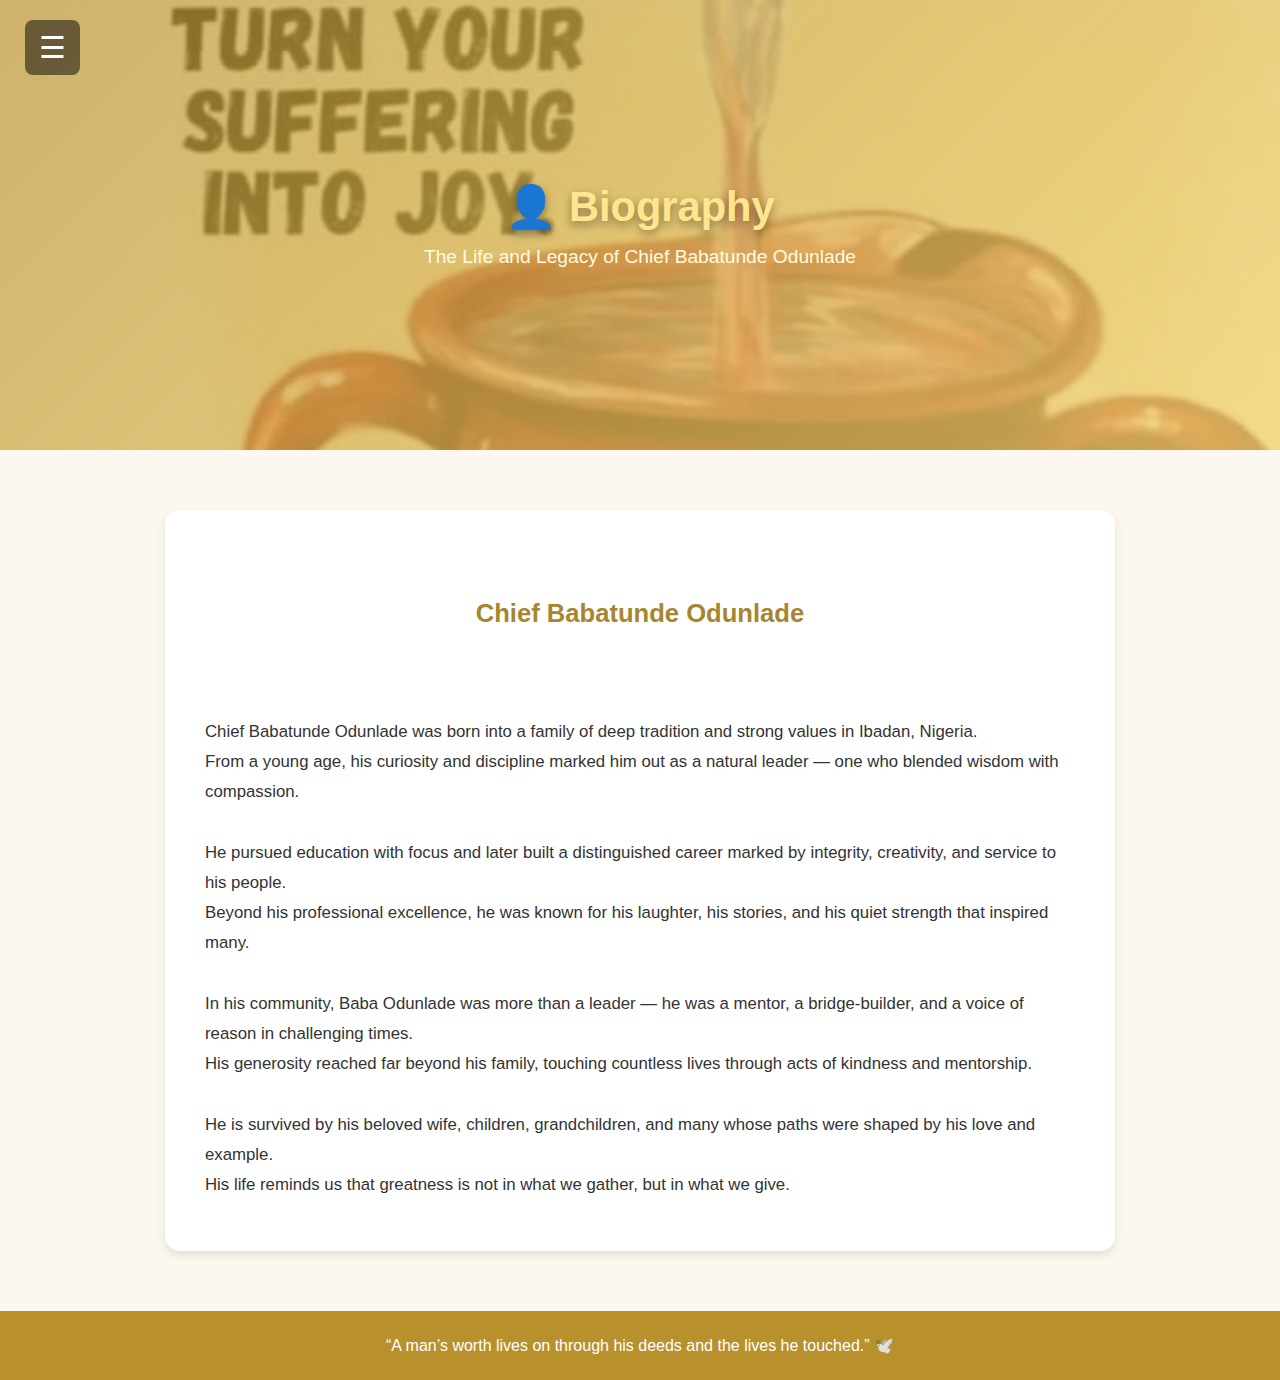
<file: about.html>
<!DOCTYPE html>
<html lang="en">
<head>
  <meta charset="UTF-8" />
  <meta name="viewport" content="width=device-width, initial-scale=1.0" />
  <title>Biography – Baba Odunlade</title>
  <style>
    * {
      margin: 0;
      padding: 0;
      box-sizing: border-box;
      font-family: 'Segoe UI', sans-serif;
    }

    body {
      background: #fdf8ef;
      color: #333;
      overflow-x: hidden;
    }

    /* === MENU === */
    .menu-toggle {
      font-size: 30px;
      position: fixed;
      top: 20px;
      left: 25px;
      color: white;
      z-index: 20;
      background: rgba(0, 0, 0, 0.5);
      padding: 10px 14px;
      border-radius: 8px;
      cursor: pointer;
      backdrop-filter: blur(6px);
      transition: all 0.3s ease;
    }

    .menu-toggle:hover {
      background: rgba(255, 215, 0, 0.8);
      color: #000;
    }

    nav {
      position: fixed;
      top: 0;
      left: -100%;
      width: 100%;
      height: 100vh;
      background: linear-gradient(135deg, #caa84d, #e4c77b);
      display: flex;
      flex-direction: column;
      justify-content: center;
      align-items: center;
      gap: 25px;
      transition: left 0.5s ease;
      z-index: 15;
    }

    nav.show {
      left: 0;
    }

    nav a {
      font-size: 1.5rem;
      font-weight: 500;
      color: #fff;
      padding: 10px 20px;
      border-radius: 8px;
      transition: all 0.3s ease;
    }

    nav a:hover {
      background: rgba(255,255,255,0.2);
      transform: scale(1.1);
    }

    /* === HERO === */
    .hero {
      height: 50vh;
      background: linear-gradient(135deg, rgba(186,146,45,0.7), rgba(240,210,110,0.8)),
                  url('hero.jpg') center/cover no-repeat;
      display: flex;
      flex-direction: column;
      justify-content: center;
      align-items: center;
      text-align: center;
      color: white;
    }

    .hero h1 {
      font-size: 2.6rem;
      color: #ffe58f;
      margin-bottom: 10px;
      text-shadow: 0 4px 10px rgba(0,0,0,0.4);
    }

    .hero h2 {
      font-size: 1.2rem;
      color: #fffbe2;
      font-weight: 400;
      margin-top: 5px;
    }

    /* === BIOGRAPHY === */
    .biography {
      max-width: 950px;
      margin: 60px auto;
      background: #fff;
      border-radius: 15px;
      padding: 50px 40px;
      box-shadow: 0 4px 10px rgba(0,0,0,0.1);
      line-height: 1.8;
      font-size: 1.05rem;
      white-space: pre-line;
    }

    .biography h3 {
      color: #a6862e;
      margin-bottom: 20px;
      text-align: center;
      font-size: 1.6rem;
    }

    footer {
      background: #b8912d;
      color: white;
      text-align: center;
      padding: 25px;
      font-size: 1rem;
      margin-top: 50px;
    }
  </style>
</head>
<body>

  <!-- === MENU === -->
  <div class="menu-toggle" onclick="toggleMenu()">☰</div>
  <nav id="menu">
    <a href="index.html">🏠 Home</a>
    <a href="view-program.html">📜 Program</a>
    <a href="photos.html">📸 Photo Speaks</a>
    <a href="tributes.html">💐 Tributes</a>
    <a href="about.html">👤 Biography</a>
    <a href="contact.html">📞 Contact</a>
  </nav>

  <!-- === HERO === -->
  <section class="hero">
    <h1>👤 Biography</h1>
    <h2>The Life and Legacy of Chief Babatunde Odunlade</h2>
  </section>

  <!-- === BIOGRAPHY CONTENT === -->
  <section class="biography" id="bio-content">
    <h3>Chief Babatunde Odunlade</h3>
  </section>

  <!-- === FOOTER === -->
  <footer>
    <p>“A man’s worth lives on through his deeds and the lives he touched.” 🕊️</p>
  </footer>

  <script>
    function toggleMenu() {
      document.getElementById('menu').classList.toggle('show');
    }

    // === BIOGRAPHY TEXT ===
    const bioText = `
Chief Babatunde Odunlade was born into a family of deep tradition and strong values in Ibadan, Nigeria. 
From a young age, his curiosity and discipline marked him out as a natural leader — one who blended wisdom with compassion.

He pursued education with focus and later built a distinguished career marked by integrity, creativity, and service to his people. 
Beyond his professional excellence, he was known for his laughter, his stories, and his quiet strength that inspired many.

In his community, Baba Odunlade was more than a leader — he was a mentor, a bridge-builder, and a voice of reason in challenging times. 
His generosity reached far beyond his family, touching countless lives through acts of kindness and mentorship.

He is survived by his beloved wife, children, grandchildren, and many whose paths were shaped by his love and example.
His life reminds us that greatness is not in what we gather, but in what we give.
    `;

    document.getElementById("bio-content").innerHTML += `<p>${bioText}</p>`;
  </script>

</body>
</html>
</file>
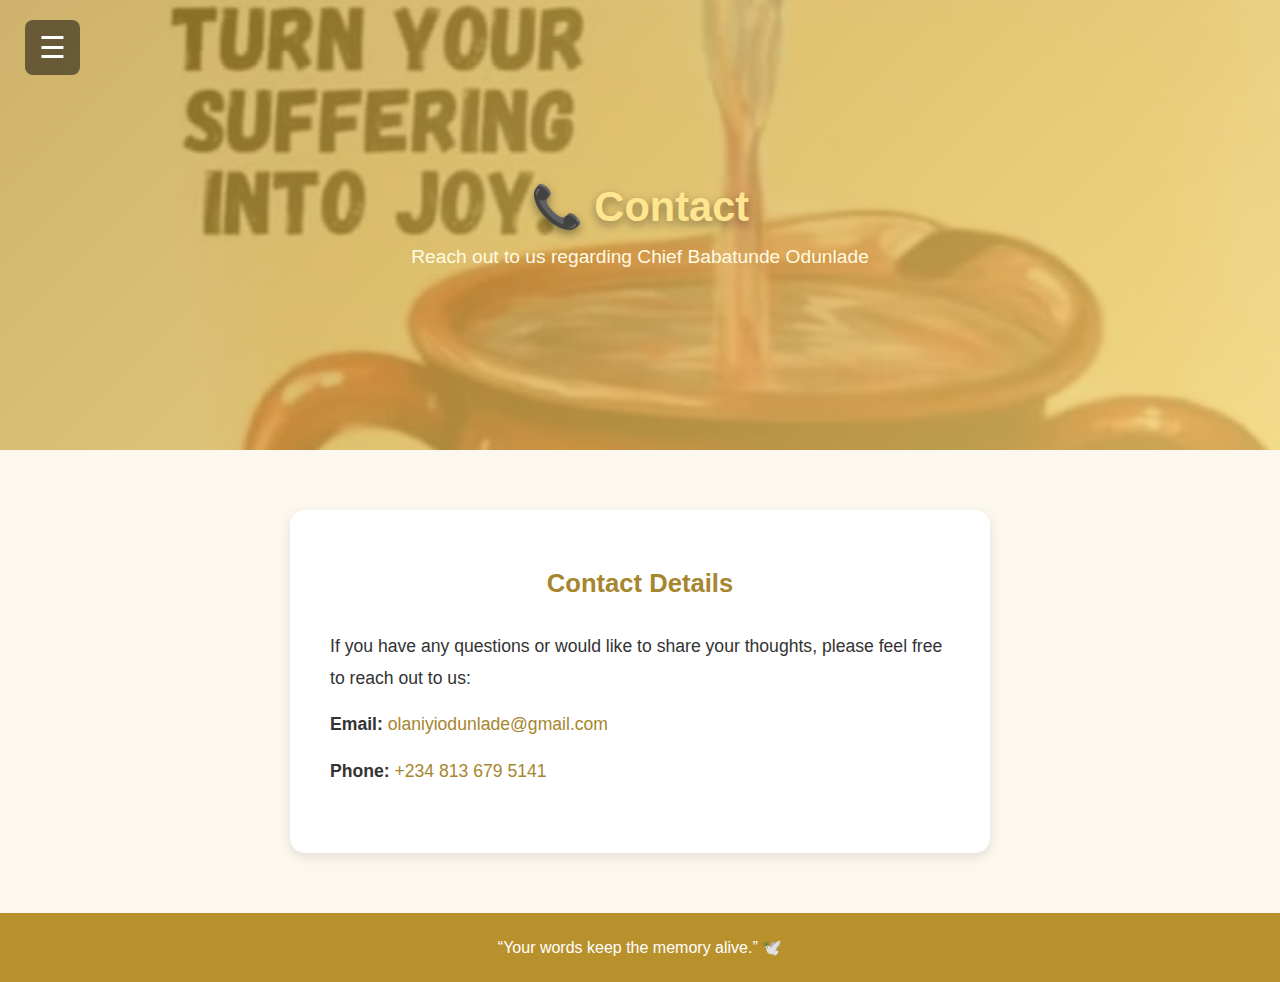
<file: contact.html>
<!DOCTYPE html>
<html lang="en">
<head>
  <meta charset="UTF-8" />
  <meta name="viewport" content="width=device-width, initial-scale=1.0" />
  <title>Contact – Baba Odunlade</title>
  <style>
    * {
      margin: 0;
      padding: 0;
      box-sizing: border-box;
      font-family: 'Segoe UI', sans-serif;
    }

    body {
      background: #fdf8ef;
      color: #333;
      overflow-x: hidden;
    }

    /* === MENU === */
    .menu-toggle {
      font-size: 30px;
      position: fixed;
      top: 20px;
      left: 25px;
      color: white;
      z-index: 20;
      background: rgba(0, 0, 0, 0.5);
      padding: 10px 14px;
      border-radius: 8px;
      cursor: pointer;
      backdrop-filter: blur(6px);
      transition: all 0.3s ease;
    }

    .menu-toggle:hover {
      background: rgba(255, 215, 0, 0.8);
      color: #000;
    }

    nav {
      position: fixed;
      top: 0;
      left: -100%;
      width: 100%;
      height: 100vh;
      background: linear-gradient(135deg, #caa84d, #e4c77b);
      display: flex;
      flex-direction: column;
      justify-content: center;
      align-items: center;
      gap: 25px;
      transition: left 0.5s ease;
      z-index: 15;
    }

    nav.show {
      left: 0;
    }

    nav a {
      font-size: 1.5rem;
      font-weight: 500;
      color: #fff;
      padding: 10px 20px;
      border-radius: 8px;
      transition: all 0.3s ease;
    }

    nav a:hover {
      background: rgba(255,255,255,0.2);
      transform: scale(1.1);
    }

    /* === HERO === */
    .hero {
      height: 50vh;
      background: linear-gradient(135deg, rgba(186,146,45,0.7), rgba(240,210,110,0.8)),
                  url('hero.jpg') center/cover no-repeat;
      display: flex;
      flex-direction: column;
      justify-content: center;
      align-items: center;
      text-align: center;
      color: white;
    }

    .hero h1 {
      font-size: 2.6rem;
      color: #ffe58f;
      margin-bottom: 10px;
      text-shadow: 0 4px 10px rgba(0,0,0,0.4);
    }

    .hero h2 {
      font-size: 1.2rem;
      color: #fffbe2;
      font-weight: 400;
      margin-top: 5px;
    }

    /* === CONTACT INFO === */
    .contact-info {
      max-width: 700px;
      margin: 60px auto;
      background: #fff;
      padding: 50px 40px;
      border-radius: 15px;
      box-shadow: 0 4px 12px rgba(0,0,0,0.1);
      font-size: 1.1rem;
      line-height: 1.8;
    }

    .contact-info h3 {
      text-align: center;
      color: #a6862e;
      margin-bottom: 25px;
      font-size: 1.6rem;
    }

    .contact-info p {
      margin-bottom: 15px;
    }

    .contact-info a {
      color: #a6862e;
      text-decoration: none;
      font-weight: 500;
    }

    .contact-info a:hover {
      text-decoration: underline;
    }

    footer {
      background: #b8912d;
      color: white;
      text-align: center;
      padding: 25px;
      font-size: 1rem;
      margin-top: 50px;
    }
  </style>
</head>
<body>

  <!-- === MENU === -->
  <div class="menu-toggle" onclick="toggleMenu()">☰</div>
  <nav id="menu">
    <a href="index.html">🏠 Home</a>
    <a href="view-program.html">📜 Program</a>
    <a href="photos.html">📸 Photo Speaks</a>
    <a href="tributes.html">💐 Tributes</a>
    <a href="about.html">👤 Biography</a>
    <a href="contact.html">📞 Contact</a>
  </nav>

  <!-- === HERO === -->
  <section class="hero">
    <h1>📞 Contact</h1>
    <h2>Reach out to us regarding Chief Babatunde Odunlade</h2>
  </section>

  <!-- === CONTACT INFO === -->
  <section class="contact-info">
    <h3>Contact Details</h3>
    <p>If you have any questions or would like to share your thoughts, please feel free to reach out to us:</p>
    <p><strong>Email:</strong> <a href="mailto:olaniyiodunlade@gmail.com">olaniyiodunlade@gmail.com</a></p>
    <p><strong>Phone:</strong> <a href="tel:+2348136795141">+234 813 679 5141</a></p>
  </section>

  <!-- === FOOTER === -->
  <footer>
    <p>“Your words keep the memory alive.” 🕊️</p>
  </footer>

  <script>
    function toggleMenu() {
      document.getElementById('menu').classList.toggle('show');
    }
  </script>

</body>
</html>
</file>
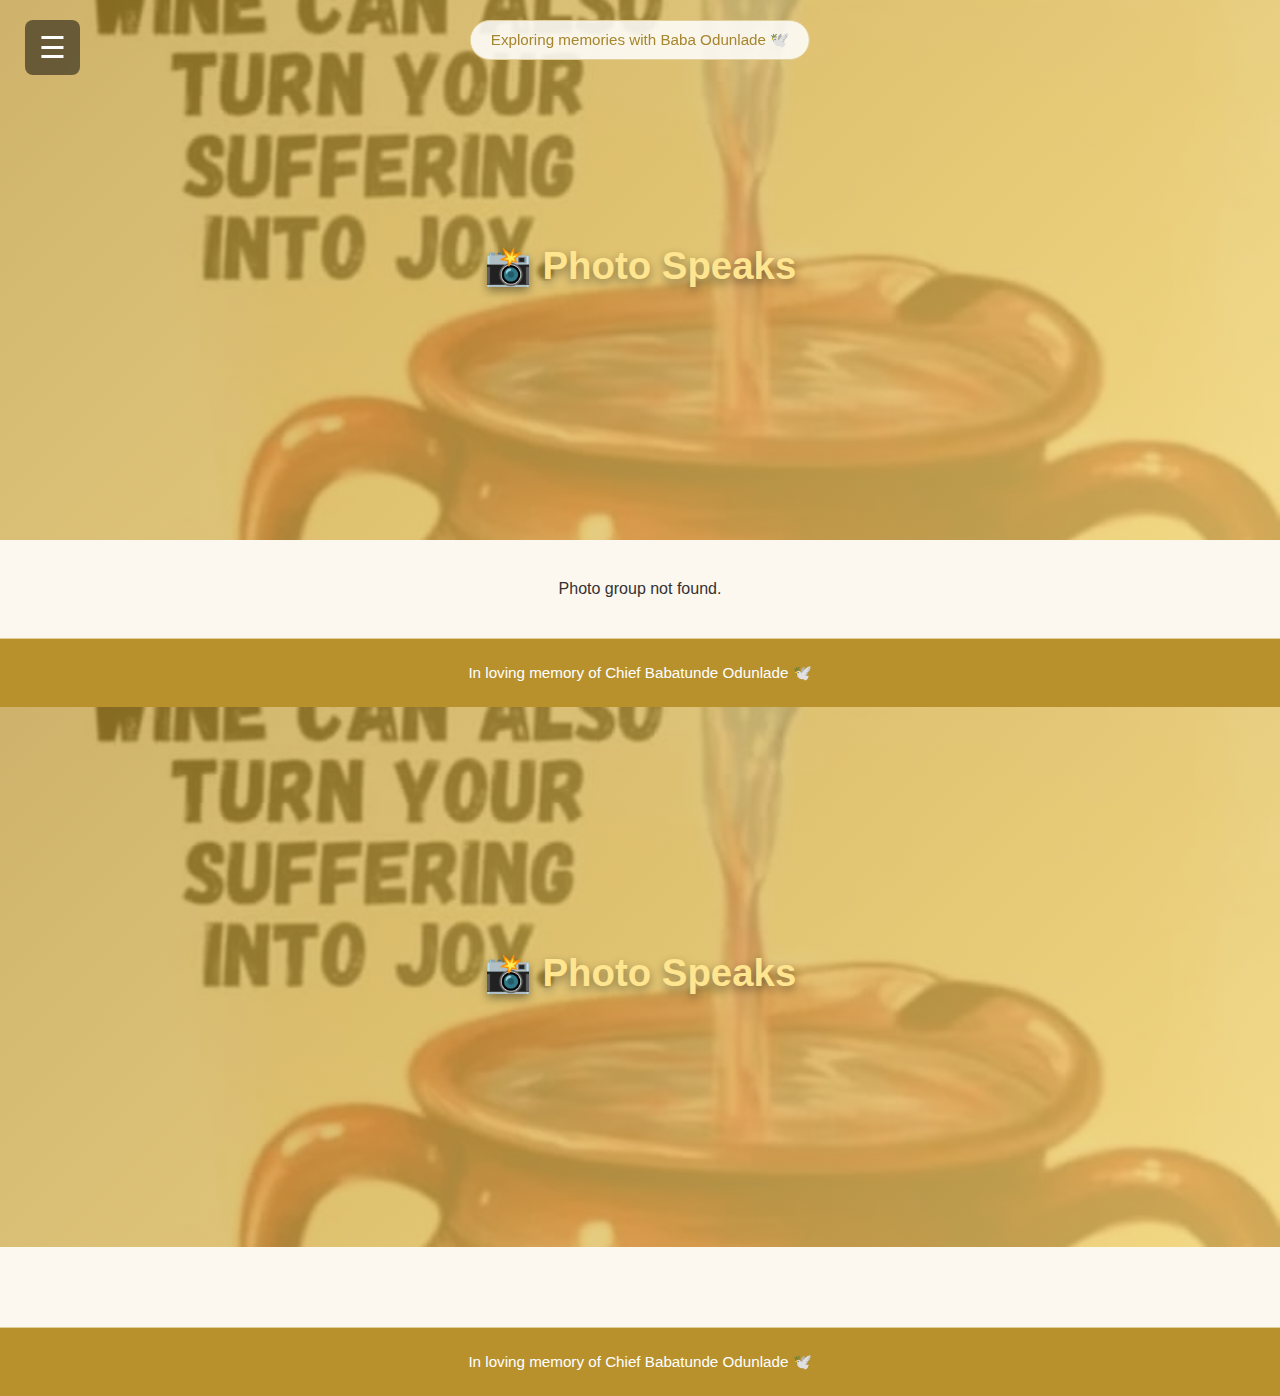
<file: photo.html>
<!DOCTYPE html>
<html lang="en">
<head>
  <meta charset="UTF-8">
  <meta name="viewport" content="width=device-width, initial-scale=1.0">
  <title>View Photo – Baba Odunlade</title>
  <style>
    * {
      margin: 0;
      padding: 0;
      box-sizing: border-box;
      font-family: 'Segoe UI', sans-serif;
    }

    body {
      background: #fdf8ef;
      color: #333;
      overflow-x: hidden;
    }

    /* === MENU === */
    .menu-toggle {
      font-size: 30px;
      position: fixed;
      top: 20px;
      left: 25px;
      color: white;
      z-index: 20;
      background: rgba(0, 0, 0, 0.5);
      padding: 10px 14px;
      border-radius: 8px;
      cursor: pointer;
      backdrop-filter: blur(6px);
      transition: all 0.3s ease;
    }

    .menu-toggle:hover {
      background: rgba(255, 215, 0, 0.8);
      color: #000;
    }

    nav {
      position: fixed;
      top: 0;
      left: -100%;
      width: 100%;
      height: 100vh;
      background: linear-gradient(135deg, #caa84d, #e4c77b);
      display: flex;
      flex-direction: column;
      justify-content: center;
      align-items: center;
      gap: 25px;
      transition: left 0.5s ease;
      z-index: 15;
    }

    nav.show {
      left: 0;
    }

    nav a {
      font-size: 1.5rem;
      font-weight: 500;
      color: #fff;
      padding: 10px 20px;
      border-radius: 8px;
      transition: all 0.3s ease;
    }

    nav a:hover {
      background: rgba(255,255,255,0.2);
      transform: scale(1.1);
    }

    /* === HERO === */
    .hero {
      height: 60vh;
      background: linear-gradient(135deg, rgba(186,146,45,0.7), rgba(240,210,110,0.8)),
                  url('hero.jpg') center/cover no-repeat;
      display: flex;
      flex-direction: column;
      justify-content: center;
      align-items: center;
      text-align: center;
      color: white;
    }

    .hero h1 {
      font-size: 2.4rem;
      color: #ffe58f;
      margin-bottom: 10px;
      text-shadow: 0 4px 10px rgba(0,0,0,0.4);
      animation: fadeInDown 1s ease forwards;
    }

    /* === PHOTO VIEW === */
    .photo-view {
      text-align: center;
      padding: 40px 20px;
      animation: fadeInUp 1s ease forwards;
    }

    .photo-view h2 {
      color: #a6862e;
      margin-bottom: 25px;
      font-size: 1.5rem;
    }

    .main-photo {
      width: 95%;
      max-width: 800px;
      border-radius: 15px;
      box-shadow: 0 5px 15px rgba(0,0,0,0.15);
      margin-bottom: 25px;
      border: 2px solid #f5e0a1;
    }

    .side-photos {
      display: flex;
      justify-content: center;
      gap: 20px;
      flex-wrap: wrap;
    }

    .side-photos img {
      width: 45%;
      border-radius: 12px;
      box-shadow: 0 3px 10px rgba(0,0,0,0.1);
      border: 1px solid #f5e0a1;
    }

    .back-btn {
      display: inline-block;
      margin-top: 40px;
      padding: 10px 25px;
      background: #a6862e;
      color: white;
      border-radius: 10px;
      text-decoration: none;
      transition: 0.3s;
    }

    .back-btn:hover {
      background: #c8a64b;
    }

    footer {
      text-align: center;
      padding: 25px 10px;
      color: #fff;
      font-size: 0.95rem;
      background: #b8912d;
      border-top: 1px solid #e0cf98;
    }

    /* === PROMPT === */
    .prompt {
      position: fixed;
      top: 20px;
      left: 50%;
      transform: translateX(-50%);
      background: rgba(255, 255, 255, 0.85);
      border: 1px solid #e0cf98;
      padding: 10px 20px;
      border-radius: 20px;
      font-size: 0.95rem;
      color: #a6862e;
      animation: fadeOut 6s ease forwards 3s;
      z-index: 25;
    }

    /* === ANIMATIONS === */
    @keyframes fadeInDown {
      from { opacity: 0; transform: translateY(-30px); }
      to { opacity: 1; transform: translateY(0); }
    }

    @keyframes fadeInUp {
      from { opacity: 0; transform: translateY(30px); }
      to { opacity: 1; transform: translateY(0); }
    }

    @keyframes fadeOut {
      0%, 80% { opacity: 1; }
      100% { opacity: 0; visibility: hidden; }
    }
  </style>
</head>
<body>

  <!-- === PROMPT === -->
  <div class="prompt">Exploring memories with Baba Odunlade 🕊️</div>

  <!-- === MENU === -->
  <div class="menu-toggle" onclick="toggleMenu()">☰</div>
  <nav id="menu">
    <a href="index.html">🏠 Home</a>
    <a href="program.html">📜 Program</a>
    <a href="photos.html">📸 Photo Speaks</a>
    <a href="tributes.html">💐 Tributes</a>
    <a href="about.html">👤 Biography</a>
    <a href="contact.html">📞 Contact</a>
  </nav>

  <!-- === HERO === -->
  <section class="hero">
    <h1>📸 Photo Speaks</h1>
  </section>

  <!-- === PHOTO VIEW === -->
  <div class="photo-view" id="photo-view"></div>

  <!-- === FOOTER === -->
  <footer>
    <p>In loving memory of Chief Babatunde Odunlade 🕊️</p>
  </footer>

  <script>
    // Toggle menu
    function toggleMenu() {
      document.getElementById('menu').classList.toggle('show');
    }

    // Load photos dynamically
    const params = new URLSearchParams(window.location.search);
    const group = params.get('group');
    const viewDiv = document.getElementById('photo-view');

    const photos = {
      1: {
        title: "Day 1 – Service of Songs",
        main: "images/main1.jpg",
        sides: ["images/side1a.jpg", "images/side1b.jpg"]
      },
      2: {
        title: "Day 2 – Burial & Thanksgiving",
        main: "images/main2.jpg",
        sides: ["images/side2a.jpg", "images/side2b.jpg"]
      }
    };

    if (photos[group]) {
      const { title, main, sides } = photos[group];
      viewDiv.innerHTML = `
        <h2>${title}</h2>
        <img src="${main}" class="main-photo" alt="${title}">
        <div class="side-photos">
          <img src="${sides[0]}" alt="">
          <img src="${sides[1]}" alt="">
        </div>
        <a href="photos.html" class="back-btn">⬅ Back to Gallery</a>
      `;
    } else {
      viewDiv.innerHTML = "<p>Photo group not found.</p>";
    }
  </script>
</body>
</html>     
  
  </style>
</head>
<body>
  <section class="hero">
    <h1>📸 Photo Speaks</h1>
  </section>

  <div class="photo-view" id="photo-view">
    <!-- JS will fill this -->
  </div>

  <footer>
    <p>In loving memory of Chief Babatunde Odunlade 🕊️</p>
  </footer>

  <script>
    const params = new URLSearchParams(window.location.search);
    const group = params.get('group');
    const viewDiv = document.getElementById('photo-view');

    const photos = {
      1: {
        title: "Day 1 – Service of Songs",
        main: "main1.jpg",
        sides: ["images/side1a.jpg", "images/side1b.jpg"]
      },
      2: {
        title: "Day 2 – Burial & Thanksgiving",
        main: "images/main2.jpg",
        sides: ["images/side2a.jpg", "images/side2b.jpg"]
      }
    };

    if (photos[group]) {
      const { title, main, sides } = photos[group];
      viewDiv.innerHTML = `
        <h2>${title}</h2>
        <img src="${main}" class="main-photo" alt="${title}">
        <div class="side-photos">
          <img src="${sides[0]}" alt="">
          <img src="${sides[1]}" alt="">
        </div>
      
      `;
    } else {
      viewDiv.innerHTML = "<p>Photo group not found.</p>";
    }
  </script>
</body>
</html>
</file>
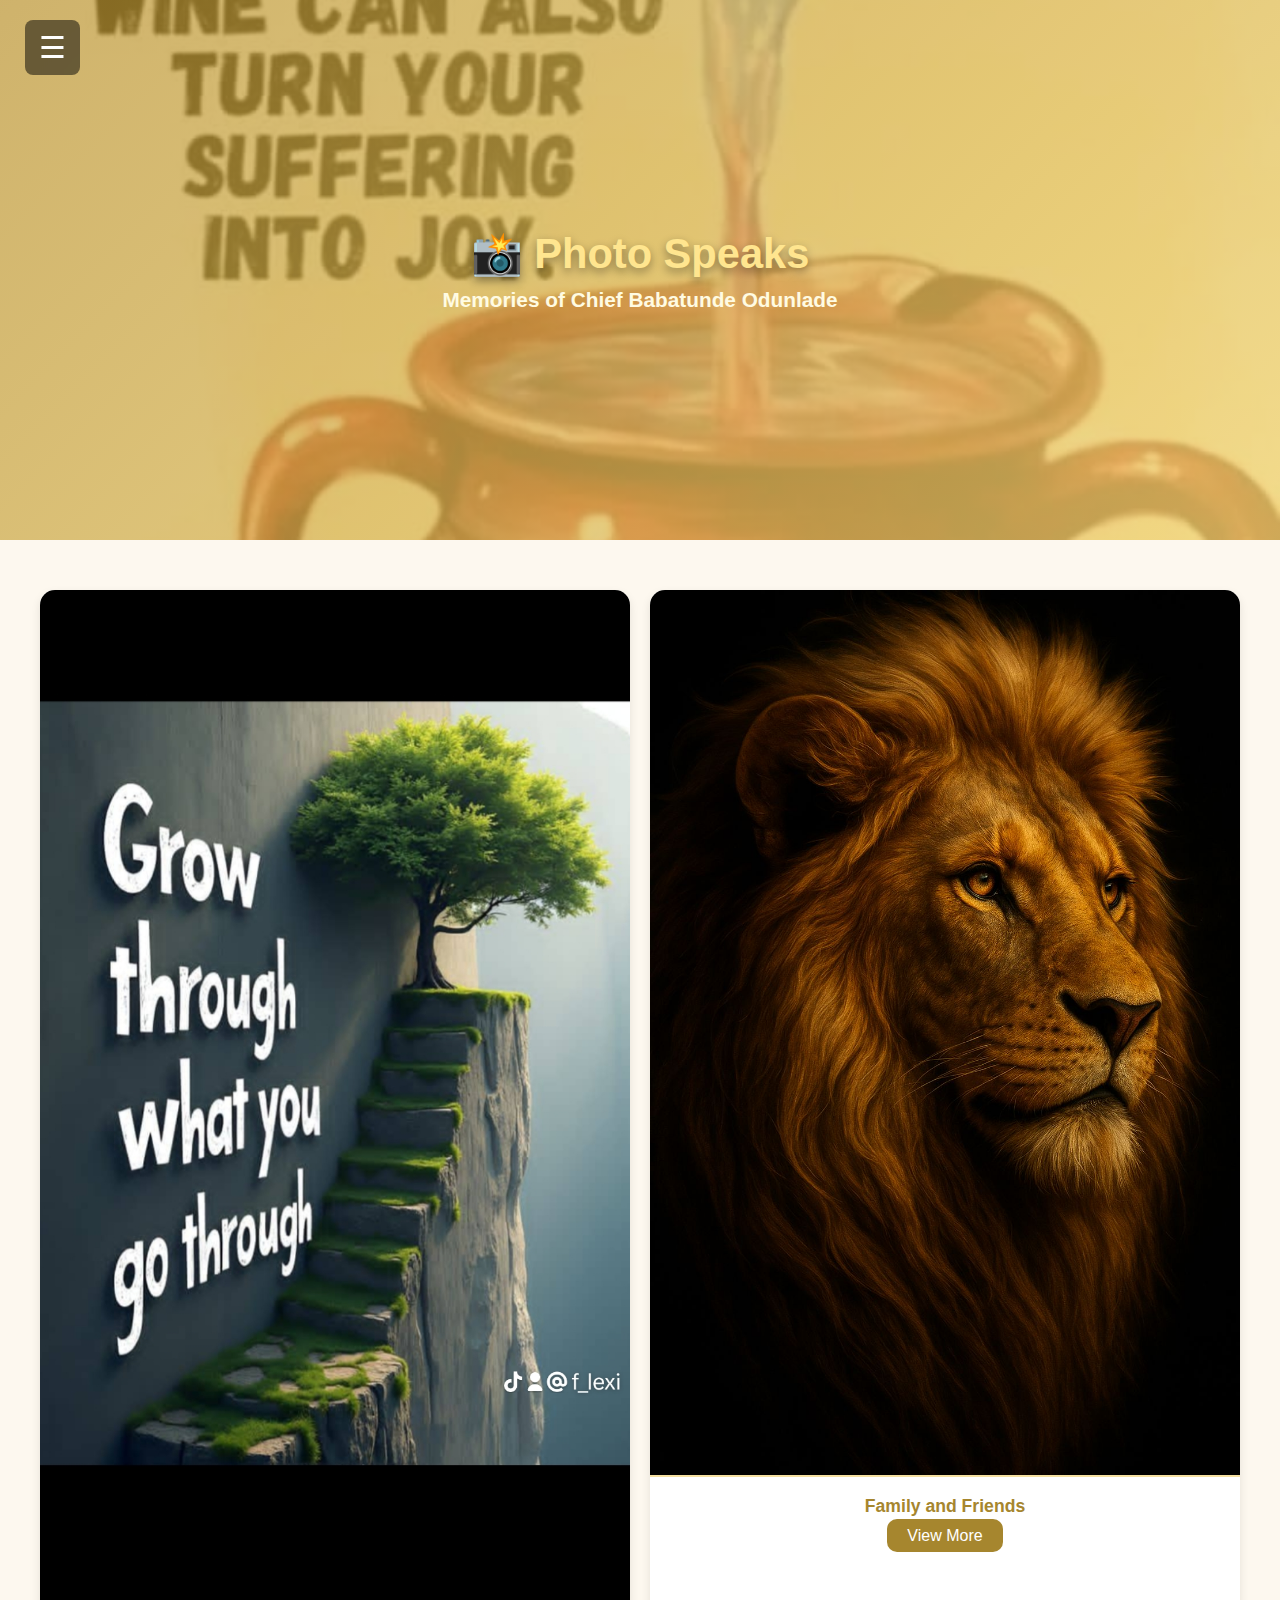
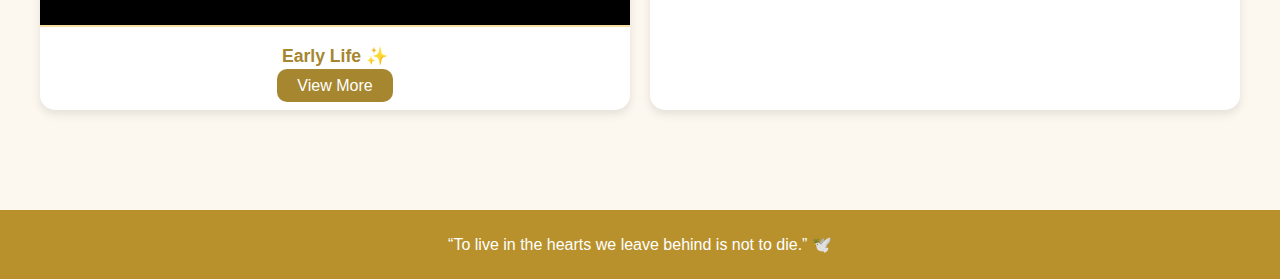
<file: photos.html>
<!DOCTYPE html>
<html lang="en">  
<head>  
  <meta charset="UTF-8">  
  <meta name="viewport" content="width=device-width, initial-scale=1.0">  
  <title>Baba Odunlade – Photo Speaks</title>  
  <style>  
    * {  
      margin: 0;  
      padding: 0;  
      box-sizing: border-box;  
      font-family: 'Segoe UI', sans-serif;  
    }  body {  
  background: #fdf8ef;  
  color: #333;  
  overflow-x: hidden;  
}  

/* === MENU === */  
.menu-toggle {  
  font-size: 30px;  
  position: fixed;  
  top: 20px;  
  left: 25px;  
  color: white;  
  z-index: 20;  
  background: rgba(0, 0, 0, 0.5);  
  padding: 10px 14px;  
  border-radius: 8px;  
  cursor: pointer;  
  backdrop-filter: blur(6px);  
  transition: all 0.3s ease;  
}  

.menu-toggle:hover {  
  background: rgba(255, 215, 0, 0.8);  
  color: #000;  
}  

nav {  
  position: fixed;  
  top: 0;  
  left: -100%;  
  width: 100%;  
  height: 100vh;  
  background: linear-gradient(135deg, #caa84d, #e4c77b);  
  display: flex;  
  flex-direction: column;  
  justify-content: center;  
  align-items: center;  
  gap: 25px;  
  transition: left 0.5s ease;  
  z-index: 15;  
}  

nav.show {  
  left: 0;  
}  

nav a {  
  font-size: 1.5rem;  
  font-weight: 500;  
  color: #fff;  
  padding: 10px 20px;  
  border-radius: 8px;  
  transition: all 0.3s ease;  
}  

nav a:hover {  
  background: rgba(255,255,255,0.2);  
  transform: scale(1.1);  
}  

/* === HERO === */  
.hero {  
  height: 60vh;  
  background: linear-gradient(135deg, rgba(186,146,45,0.7), rgba(240,210,110,0.8)),  
              url('hero.jpg') center/cover no-repeat;  
  display: flex;  
  flex-direction: column;  
  justify-content: center;  
  align-items: center;  
  text-align: center;  
  color: white;  
}  

.hero h1 {  
  font-size: 2.6rem;  
  color: #ffe58f;  
  margin-bottom: 10px;  
  text-shadow: 0 4px 10px rgba(0,0,0,0.4);  
  animation: fadeInDown 1s ease forwards;  
}  

.hero h2 {  
  font-size: 1.3rem;  
  color: #fffbe2;  
  animation: fadeInDown 1.4s ease forwards;  
}  

/* === GALLERY === */  
.gallery {  
  display: grid;  
  grid-template-columns: repeat(auto-fit, minmax(280px, 1fr));  
  gap: 20px;  
  padding: 50px 40px;  
  animation: fadeInUp 1s ease forwards;  
}  

.photo-card {  
  background: #fff;  
  border-radius: 15px;  
  box-shadow: 0 4px 10px rgba(0,0,0,0.1);  
  overflow: hidden;  
  text-align: center;  
  padding-bottom: 15px;  
  transition: transform 0.3s ease;  
}  

.photo-card:hover {  
  transform: scale(1.03);  
}  

.photo-card img {  
  width: 100%;  
  border-bottom: 2px solid #f5e0a1;  
}  

.photo-card h3 {  
  margin: 15px 0 10px;  
  color: #a6862e;  
  font-size: 1.1rem;  
}  

.view-btn {  
  background: #a6862e;  
  color: white;  
  text-decoration: none;  
  padding: 8px 20px;  
  border-radius: 10px;  
  transition: 0.3s;  
}  

.view-btn:hover {  
  background: #c8a64b;  
}  

/* === FOOTER === */  
footer {  
  background: #b8912d;  
  color: white;  
  text-align: center;  
  padding: 25px;  
  font-size: 1rem;  
  margin-top: 50px;  
}  

/* === ANIMATIONS === */  
@keyframes fadeInDown {  
  from { opacity: 0; transform: translateY(-30px); }  
  to { opacity: 1; transform: translateY(0); }  
}  

@keyframes fadeInUp {  
  from { opacity: 0; transform: translateY(30px); }  
  to { opacity: 1; transform: translateY(0); }  
}

  </style>  
</head>  
<body>    <!-- === MENU === -->    <div class="menu-toggle" onclick="toggleMenu()">☰</div>  
  <nav id="menu">  
    <a href="index.html">🏠 Home</a>  
    <a href="program.html">📜 Program</a>  
    <a href="photos.html">📸 Photo Speaks</a>  
    <a href="tributes.html">💐 Tributes</a>  
    <a href="about.html">👤 Biography</a>  
    <a href="contact.html">📞 Contact</a>  
  </nav>    <!-- === HERO === -->    <section class="hero">  
    <h1>📸 Photo Speaks</h1>  
    <h2>Memories of Chief Babatunde Odunlade</h2>  
  </section>    <!-- === GALLERY === -->    <div class="gallery">  
    <div class="photo-card">  
      <img src="main1.jpg" alt="Early Life">  
      <h3>Early Life ✨</h3>  
      <a href="photo.html?group=1" class="view-btn">View More</a>  
    </div>  <div class="photo-card">  
  <img src="main2.jpg" alt="Family and Friends">  
  <h3>Family and Friends</h3>  
  <a href="photo.html?group=2" class="view-btn">View More</a>  
</div>

  </div>    <!-- === FOOTER === -->    <footer>  
    <p>“To live in the hearts we leave behind is not to die.” 🕊️</p>  
  </footer>    <script>  
    function toggleMenu() {  
      document.getElementById('menu').classList.toggle('show');  
    }  
  </script>  </body>  
</html>
</file>
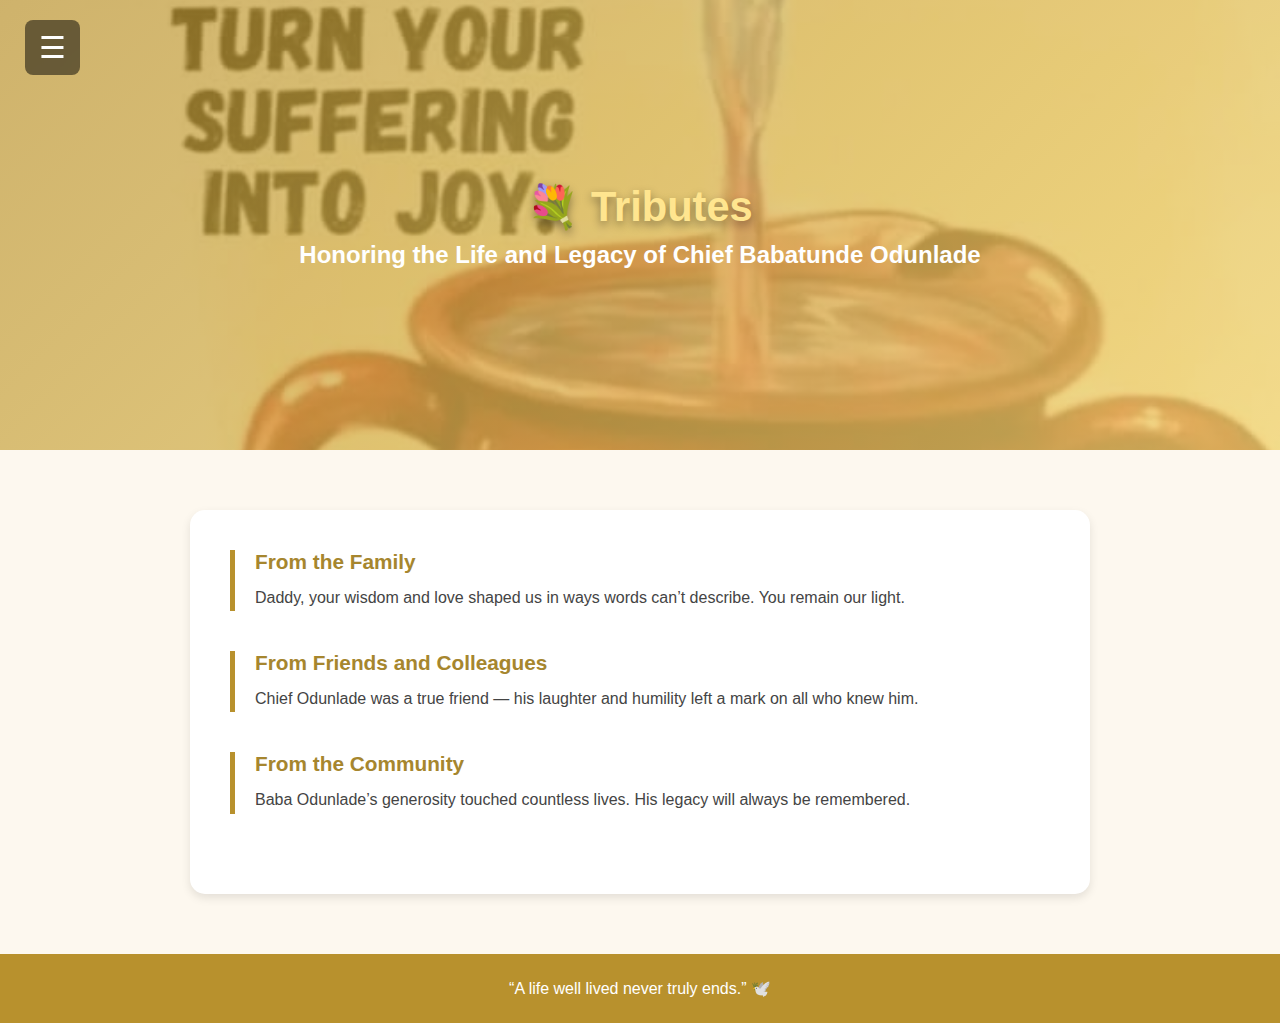
<file: tributes.html>
<!DOCTYPE html>
<html lang="en">
<head>
  <meta charset="UTF-8" />
  <meta name="viewport" content="width=device-width, initial-scale=1.0" />
  <title>Tributes – Baba Odunlade</title>
  <style>
    * {
      margin: 0;
      padding: 0;
      box-sizing: border-box;
      font-family: 'Segoe UI', sans-serif;
    }

    body {
      background: #fdf8ef;
      color: #333;
      overflow-x: hidden;
    }

    /* === MENU === */
    .menu-toggle {
      font-size: 30px;
      position: fixed;
      top: 20px;
      left: 25px;
      color: white;
      z-index: 20;
      background: rgba(0, 0, 0, 0.5);
      padding: 10px 14px;
      border-radius: 8px;
      cursor: pointer;
      backdrop-filter: blur(6px);
      transition: all 0.3s ease;
    }

    .menu-toggle:hover {
      background: rgba(255, 215, 0, 0.8);
      color: #000;
    }

    nav {
      position: fixed;
      top: 0;
      left: -100%;
      width: 100%;
      height: 100vh;
      background: linear-gradient(135deg, #caa84d, #e4c77b);
      display: flex;
      flex-direction: column;
      justify-content: center;
      align-items: center;
      gap: 25px;
      transition: left 0.5s ease;
      z-index: 15;
    }

    nav.show {
      left: 0;
    }

    nav a {
      font-size: 1.5rem;
      font-weight: 500;
      color: #fff;
      padding: 10px 20px;
      border-radius: 8px;
      transition: all 0.3s ease;
    }

    nav a:hover {
      background: rgba(255,255,255,0.2);
      transform: scale(1.1);
    }

    /* === HERO === */
    .hero {
      height: 50vh;
      background: linear-gradient(135deg, rgba(186,146,45,0.7), rgba(240,210,110,0.8)),
                  url('hero.jpg') center/cover no-repeat;
      display: flex;
      flex-direction: column;
      justify-content: center;
      align-items: center;
      text-align: center;
      color: white;
    }

    .hero h1 {
      font-size: 2.6rem;
      color: #ffe58f;
      margin-bottom: 10px;
      text-shadow: 0 4px 10px rgba(0,0,0,0.4);
    }

    /* === TRIBUTES SECTION === */
    .tributes {
      max-width: 900px;
      margin: 60px auto;
      background: #fff;
      border-radius: 15px;
      padding: 40px;
      box-shadow: 0 4px 10px rgba(0,0,0,0.1);
    }

    .tribute {
      margin-bottom: 40px;
      border-left: 5px solid #b8912d;
      padding-left: 20px;
    }

    .tribute h3 {
      color: #a6862e;
      margin-bottom: 10px;
      font-size: 1.3rem;
    }

    .tribute p {
      line-height: 1.7;
      font-size: 1rem;
      color: #444;
    }

    footer {
      background: #b8912d;
      color: white;
      text-align: center;
      padding: 25px;
      font-size: 1rem;
      margin-top: 50px;
    }
  </style>
</head>
<body>

  <!-- === MENU === -->
  <div class="menu-toggle" onclick="toggleMenu()">☰</div>
  <nav id="menu">
    <a href="index.html">🏠 Home</a>
    <a href="view-program.html">📜 Program</a>
    <a href="photos.html">📸 Photo Speaks</a>
    <a href="tributes.html">💐 Tributes</a>
    <a href="about.html">👤 Biography</a>
    <a href="contact.html">📞 Contact</a>
  </nav>

  <!-- === HERO === -->
  <section class="hero">
    <h1>💐 Tributes</h1>
    <h2>Honoring the Life and Legacy of Chief Babatunde Odunlade</h2>
  </section>

  <!-- === TRIBUTES SECTION === -->
  <section class="tributes" id="tribute-container"></section>

  <!-- === FOOTER === -->
  <footer>
    <p>“A life well lived never truly ends.” 🕊️</p>
  </footer>

  <script>
    function toggleMenu() {
      document.getElementById('menu').classList.toggle('show');
    }

    // === TRIBUTES JSON-LIKE DATA ===
    const tributes = [
      {
        title: "From the Family",
        message: "Daddy, your wisdom and love shaped us in ways words can’t describe. You remain our light."
      },
      {
        title: "From Friends and Colleagues",
        message: "Chief Odunlade was a true friend — his laughter and humility left a mark on all who knew him."
      },
      {
        title: "From the Community",
        message: "Baba Odunlade’s generosity touched countless lives. His legacy will always be remembered."
      }
    ];

    // === RENDER TRIBUTES ===
    const container = document.getElementById('tribute-container');
    tributes.forEach(t => {
      container.innerHTML += `
        <div class="tribute">
          <h3>${t.title}</h3>
          <p>${t.message}</p>
        </div>
      `;
    });
  </script>

</body>
</html>
</file>
